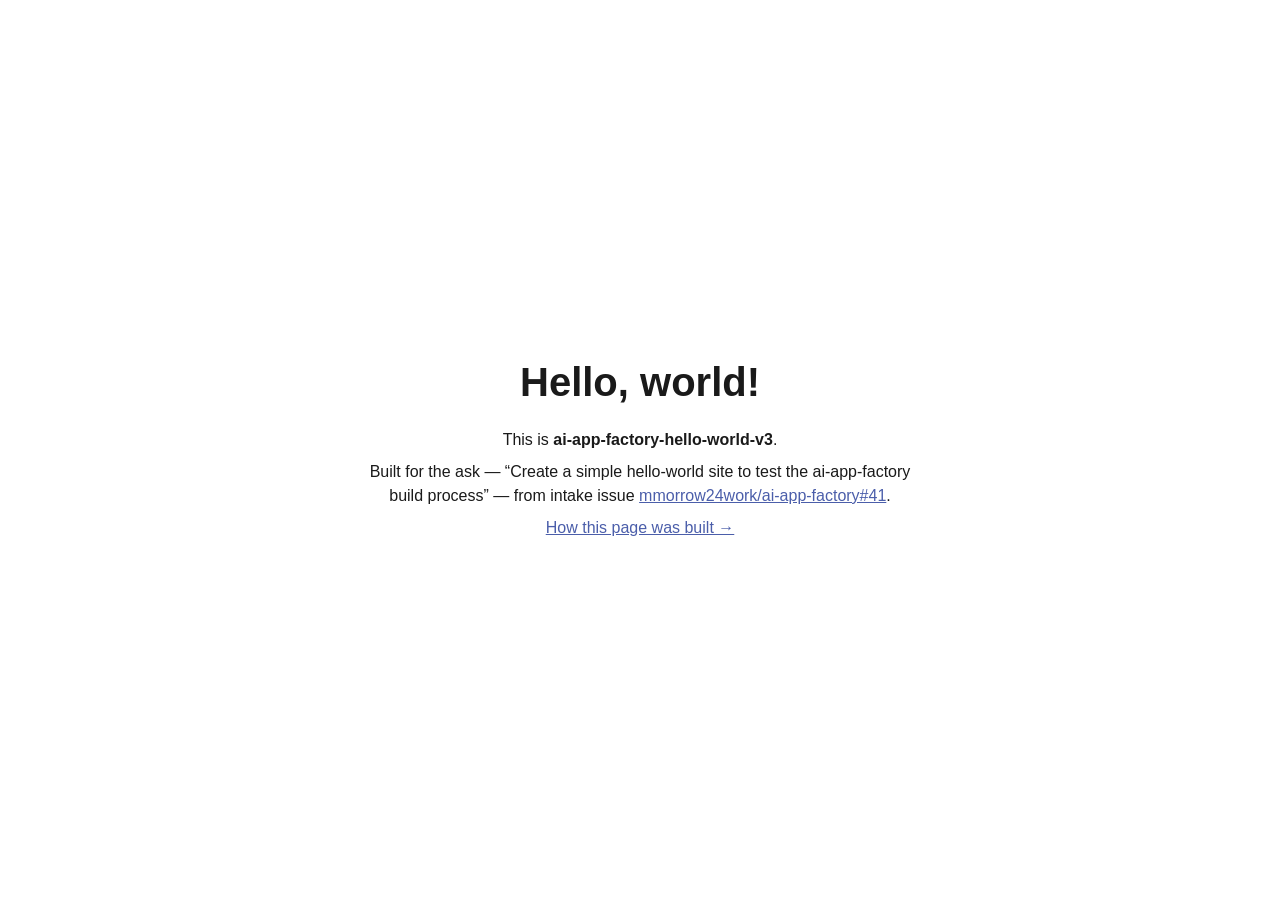
<file: index.html>
<!DOCTYPE html>
<html lang="en">
<head>
  <meta charset="utf-8">
  <meta name="viewport" content="width=device-width, initial-scale=1">
  <title>ai-app-factory-hello-world-v3</title>
  <link rel="stylesheet" href="style.css">
</head>
<body>
  <main>
    <h1>Hello, world!</h1>
    <p>This is <strong>ai-app-factory-hello-world-v3</strong>.</p>
    <p>
      Built for the ask &mdash; &ldquo;Create a simple hello-world site to test the
      ai-app-factory build process&rdquo; &mdash; from intake issue
      <a href="https://github.com/mmorrow24work/ai-app-factory/issues/41">mmorrow24work/ai-app-factory#41</a>.
    </p>
    <p><a href="about.html">How this page was built &rarr;</a></p>
  </main>
</body>
</html>
</file>
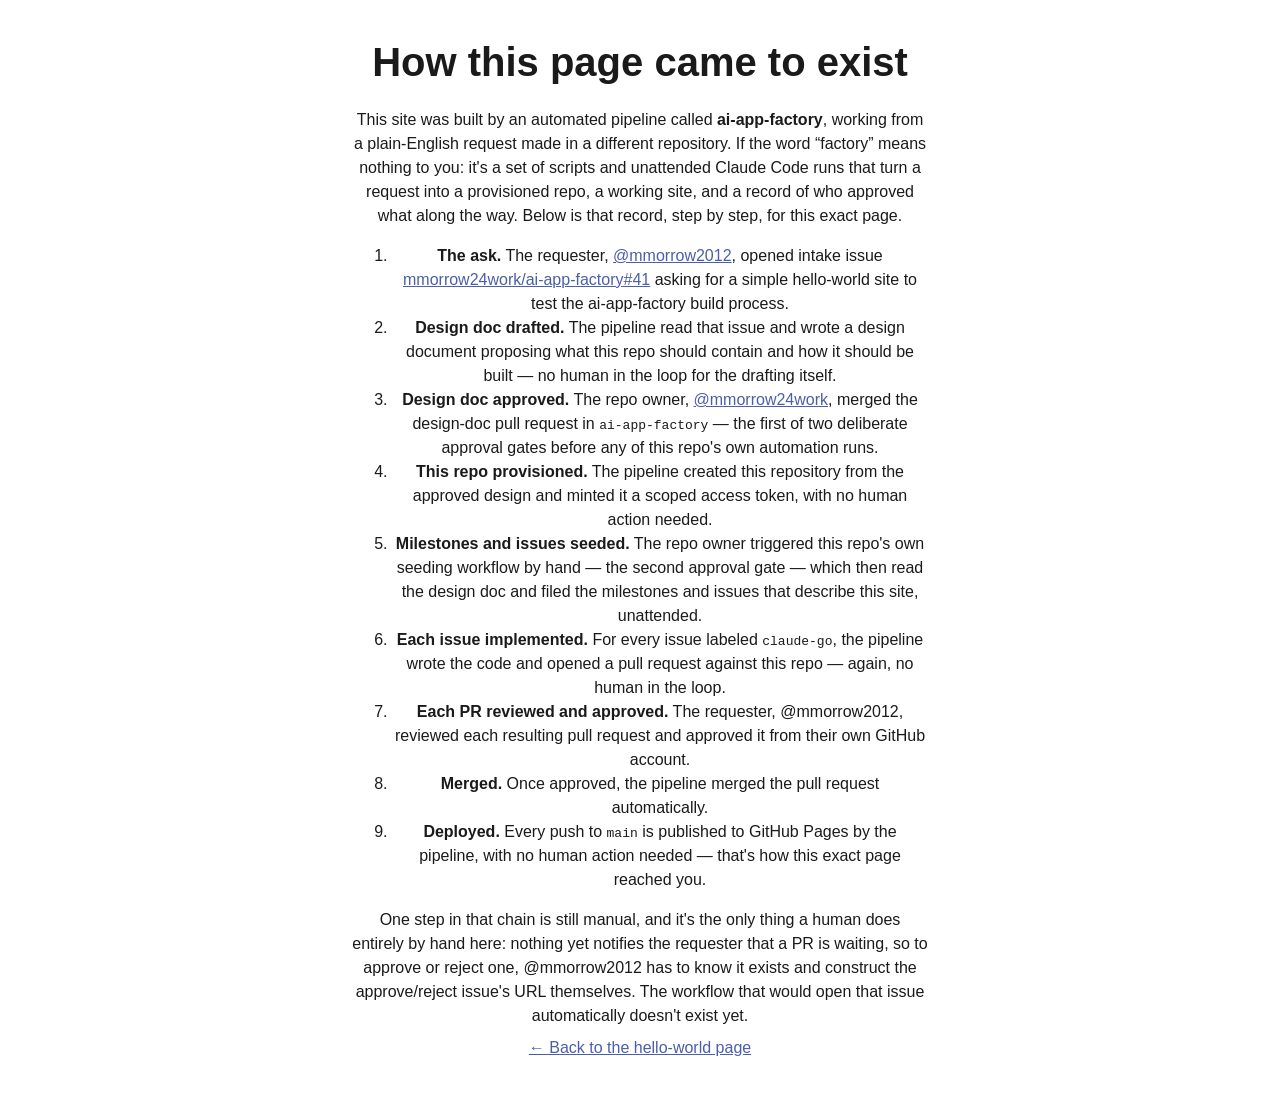
<file: about.html>
<!DOCTYPE html>
<html lang="en">
<head>
  <meta charset="utf-8">
  <meta name="viewport" content="width=device-width, initial-scale=1">
  <title>About — ai-app-factory-hello-world-v3</title>
  <link rel="stylesheet" href="style.css">
</head>
<body>
  <main>
    <h1>How this page came to exist</h1>
    <p>
      This site was built by an automated pipeline called
      <strong>ai-app-factory</strong>, working from a plain-English request made
      in a different repository. If the word &ldquo;factory&rdquo; means nothing to
      you: it's a set of scripts and unattended Claude Code runs that turn a request
      into a provisioned repo, a working site, and a record of who approved what
      along the way. Below is that record, step by step, for this exact page.
    </p>
    <ol>
      <li>
        <strong>The ask.</strong> The requester,
        <a href="https://github.com/mmorrow2012">@mmorrow2012</a>, opened intake
        issue
        <a href="https://github.com/mmorrow24work/ai-app-factory/issues/41">mmorrow24work/ai-app-factory#41</a>
        asking for a simple hello-world site to test the ai-app-factory build
        process.
      </li>
      <li>
        <strong>Design doc drafted.</strong> The pipeline read that issue and
        wrote a design document proposing what this repo should contain and how
        it should be built &mdash; no human in the loop for the drafting itself.
      </li>
      <li>
        <strong>Design doc approved.</strong> The repo owner,
        <a href="https://github.com/mmorrow24work">@mmorrow24work</a>, merged the
        design-doc pull request in <code>ai-app-factory</code> &mdash; the first
        of two deliberate approval gates before any of this repo's own
        automation runs.
      </li>
      <li>
        <strong>This repo provisioned.</strong> The pipeline created this
        repository from the approved design and minted it a scoped access
        token, with no human action needed.
      </li>
      <li>
        <strong>Milestones and issues seeded.</strong> The repo owner triggered
        this repo's own seeding workflow by hand &mdash; the second approval
        gate &mdash; which then read the design doc and filed the milestones and
        issues that describe this site, unattended.
      </li>
      <li>
        <strong>Each issue implemented.</strong> For every issue labeled
        <code>claude-go</code>, the pipeline wrote the code and opened a pull
        request against this repo &mdash; again, no human in the loop.
      </li>
      <li>
        <strong>Each PR reviewed and approved.</strong> The requester,
        @mmorrow2012, reviewed each resulting pull request and approved it from
        their own GitHub account.
      </li>
      <li>
        <strong>Merged.</strong> Once approved, the pipeline merged the pull
        request automatically.
      </li>
      <li>
        <strong>Deployed.</strong> Every push to <code>main</code> is published
        to GitHub Pages by the pipeline, with no human action needed &mdash;
        that's how this exact page reached you.
      </li>
    </ol>
    <p>
      One step in that chain is still manual, and it's the only thing a human
      does entirely by hand here: nothing yet notifies the requester that a PR
      is waiting, so to approve or reject one, @mmorrow2012 has to know it
      exists and construct the approve/reject issue's URL themselves. The
      workflow that would open that issue automatically doesn't exist yet.
    </p>
    <p><a href="index.html">&larr; Back to the hello-world page</a></p>
  </main>
</body>
</html>
</file>
<file: style.css>
:root {
  color-scheme: light dark;
  --bg: #ffffff;
  --fg: #1a1a1a;
  --accent: #4b5eaa;
}

* {
  box-sizing: border-box;
}

html,
body {
  margin: 0;
  padding: 0;
}

body {
  min-height: 100vh;
  display: flex;
  align-items: center;
  justify-content: center;
  background: var(--bg);
  color: var(--fg);
  font-family: -apple-system, BlinkMacSystemFont, "Segoe UI", Roboto,
    Helvetica, Arial, sans-serif;
  line-height: 1.5;
  padding: 2rem;
}

main {
  max-width: 36rem;
  text-align: center;
}

h1 {
  font-size: 2.5rem;
  margin: 0 0 1rem;
}

p {
  margin: 0.5rem 0;
}

a {
  color: var(--accent);
}

a:hover,
a:focus {
  text-decoration: none;
}

strong {
  font-weight: 600;
}
</file>
